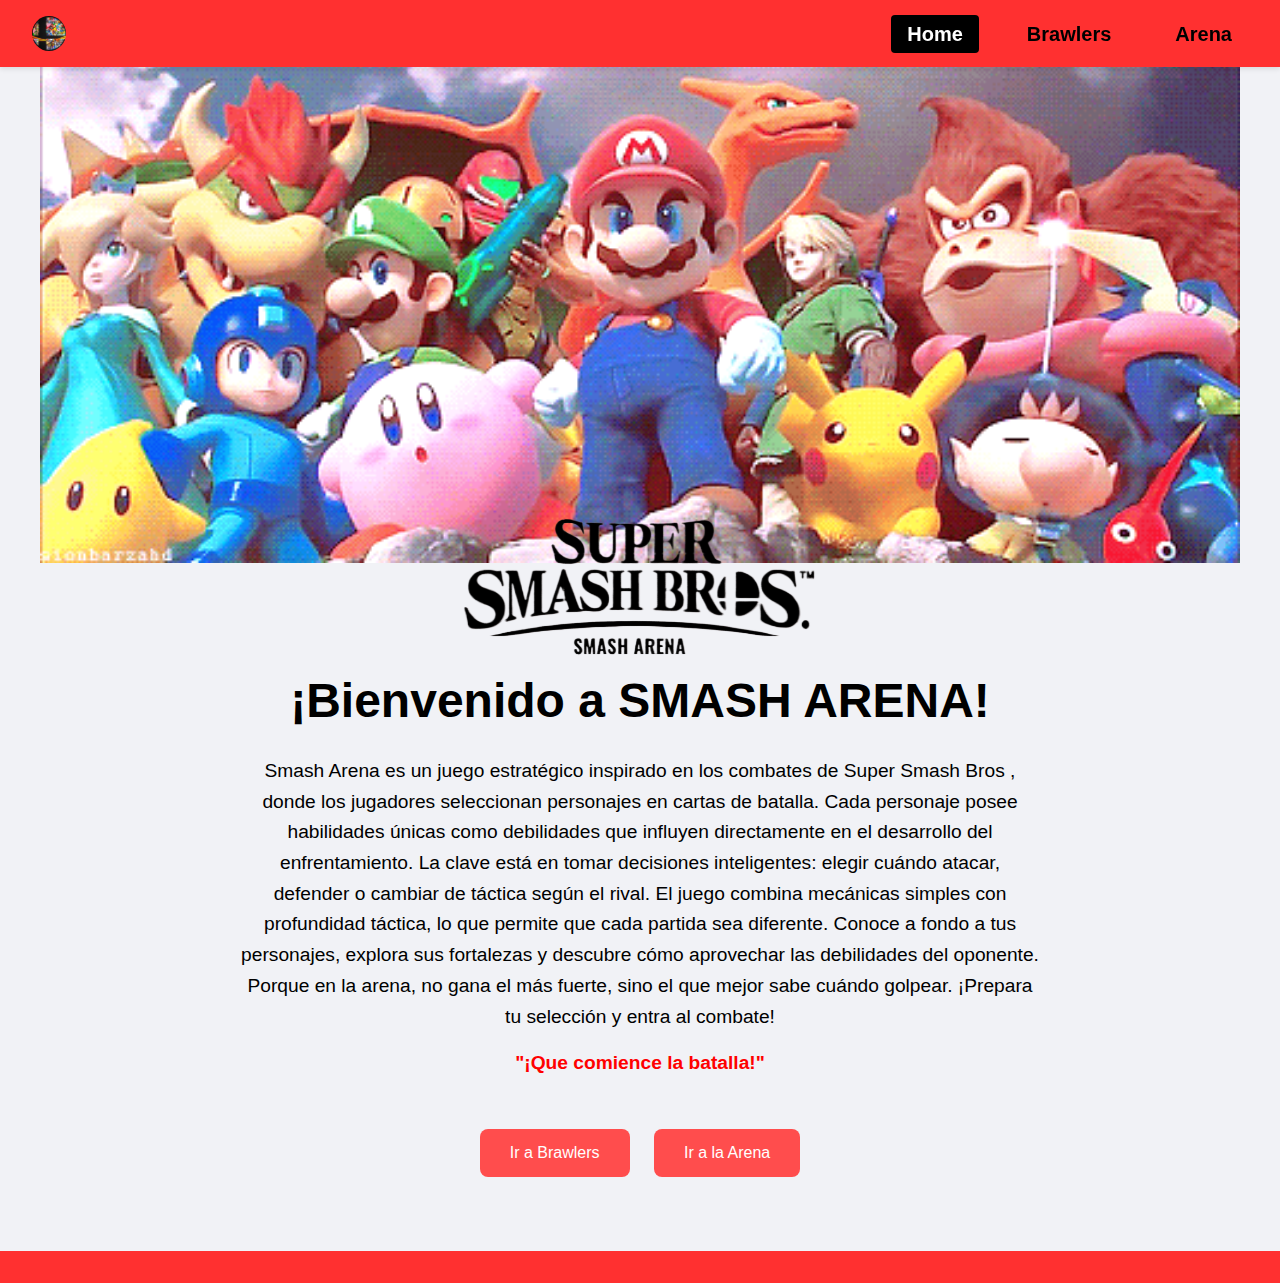
<file: index.html>
<!DOCTYPE html>
<html lang="es">
<head>
    <meta charset="UTF-8">
    <meta name="viewport" content="width=device-width, initial-scale=1.0">
    <title>SMASHARENA - Home</title>
    <link rel="stylesheet" href="src/css/styles.css">
    <script src="src/js/main.js" defer></script>
</head>
<body id="home-page">
    <header>
        <div class="logo-container">
            <img src="/img/miniLogo.png" alt="SMASHARENA Logo" class="logo">
        </div>
        <nav>
            <ul class="menu">
                <li class="smash-nav-item2"><a href="index.html" class="active">Home</a></li>
                <li class="smash-nav-item"><a href="brawlers.html">Brawlers</a></li>
                <li class="smash-nav-item"><a href="arena.html">Arena</a></li>
            </ul>
        </nav>
        <div class="hamburger">
            <div class="bar"></div>
            <div class="bar"></div>
            <div class="bar"></div>
        </div>
    </header>

    <main class="home-content">
        <div class="hero">
            <img src="/img/wallpaperindex.gif" alt="SMASHARENA Logo" class="hero-logo">
            <img src="/img/logoooo.webp" alt="SMASHARENA Logo" class="hero-logo-2">
            <div class="welcome-text">
                <h1>¡Bienvenido a SMASH ARENA!</h1>
                <p>Smash Arena es un juego estratégico inspirado en los combates de Super Smash Bros , donde los jugadores seleccionan personajes en cartas de batalla. Cada personaje posee habilidades únicas como debilidades que influyen directamente en el desarrollo del enfrentamiento. La clave está en tomar decisiones inteligentes: elegir cuándo atacar, defender o cambiar de táctica según el rival.
                    El juego combina mecánicas simples con profundidad táctica, lo que permite que cada partida sea diferente. Conoce a fondo a tus personajes, explora sus fortalezas y descubre cómo aprovechar las debilidades del oponente.
                    Porque en la arena, no gana el más fuerte, sino el que mejor sabe cuándo golpear.
                    ¡Prepara tu selección y entra al combate!<br></p>
                    <p class="redletter">"¡Que comience la batalla!"</p>
                    <nav-buttons></nav-buttons>
            </div>
        </div>
    </main>
    
    <footer></footer>

</body>
</html>
</file>
<file: src/css/styles.css>
:root {
  --primary-color: #000000;
  --secondary-color: #5352ed;
  --dark-color: #ff3030;
  --light-color: #f1f2f6;
  --success-color: #2ed573;
  --warning-color: #ffa502;
  --danger-color: #ff4757;
  --card-bg: #fff;
  --card-shadow: 0 4px 8px rgba(0, 0, 0, 0.1);
  --transition: all 0.3s ease;
}

* {
  margin: 0;
  padding: 0;
  box-sizing: border-box;
}

body {
  font-family: "Segoe UI", Tahoma, Geneva, Verdana, sans-serif;
  line-height: 1.6;
  background-color: var(--light-color);
  color: var(--dark-color);
}

a {
  text-decoration: none;
  color: inherit;
}

ul {
  list-style: none;
}

img {
  max-width: 100%;
}

/* Header Styles */
header {
  display: flex;
  justify-content: space-between;
  align-items: center;
  padding: 1rem 2rem;
  background-color: var(--dark-color);
  color: white;
  position: sticky;
  top: 0;
  z-index: 100;
  box-shadow: 0 2px 5px rgba(0, 0, 0, 0.1);
}

.logo-container {
  display: flex;
  align-items: center;
}

.logo {
  height: 35px;
  border-radius: 50%;
  margin-right: 1rem;
}

.menu {
  display: flex;
  gap: 2rem;
}

.menu a {
  padding: 0.5rem 1rem;
  border-radius: 4px;
  transition: var(--transition);
}

.menu a:hover {
  background-color: rgba(255, 255, 255, 0.1);
}

.menu a.active {
  background-color: var(--primary-color);
  color: white;
}

.hamburger {
  display: none;
  flex-direction: column;
  cursor: pointer;
}
.smash-header {
  background-color: #ff3333;
  color: white;
  padding: 10px 20px;
  display: flex;
  justify-content: space-between;
  align-items: center;
  width: 100%;
  box-sizing: border-box;
  box-shadow: 0 4px 10px rgba(0, 0, 0, 0.2);
}

.smash-logo {
  width: 50px;
  height: 50px;
  transition: transform 0.3s;
}

.smash-logo:hover {
  transform: scale(1.1);
}

.smash-nav {
  display: flex;
  gap: 50px;
}

.smash-nav-item {
  font-size: 20px;
  font-weight: bold;
  color: black;
  text-decoration: none;
  position: relative;
  transition: color 0.3s;
}

.smash-nav-item:hover {
  color: white;
}

.smash-nav-item::after {
  content: "";
  position: absolute;
  bottom: -5px;
  left: 0;
  width: 0;
  height: 3px;
  background-color: white;
  transition: width 0.3s;
}

.smash-nav-item:hover::after {
  width: 100%;
}

.smash-nav {
  display: flex;
  gap: 50px;
}

.smash-nav-item2 {
  font-size: 20px;
  font-weight: bold;
  color: black;
  text-decoration: none;
  position: relative;
  transition: color 0.3s;
}

.smash-nav-item2:hover {
  color: white;
}

.smash-nav-item2::after {
  content: "";
  position: absolute;
  bottom: -5px;
  left: 0;
  width: 0;
  height: 3px;
  transition: width 0.3s;
}

.smash-nav-item2:hover::after {
  width: 100%;
}

.bar {
  width: 25px;
  height: 3px;
  background-color: white;
  margin: 3px 0;
  transition: var(--transition);
}

main {
  padding: 2rem;
  min-height: calc(100vh - 140px);
}

.page-title {
  text-align: center;
  margin-bottom: 2rem;
  color: var(--primary-color);
  font-size: 2.5rem;
}

/* Home Page Styles */
.home-content {
  display: flex;
  flex-direction: column;
  align-items: center;
  text-align: center;
}

.hero {
  display: flex;
  flex-direction: column;
  align-items: center;
  max-width: 1200px;
  margin: -40px;
}

.hero-logo {
  width: 1200px;
  margin-bottom: 2rem;
  margin-bottom: 50px;
}

.hero-logo-2 {
  position: absolute;
  max-width: 400px;
  margin-top: 450px;
}

.welcome-text {
  max-width: 800px;
  margin-bottom: 2rem;
  margin-top: 50px;
  color: #000000;
}

.welcome-text h1 {
  font-size: 3rem;
  margin-bottom: 1rem;
  color: var(--primary-color);
}

.welcome-text p {
  font-size: 1.2rem;
  margin-bottom: 1rem;
}

.cta-buttons {
  display: flex;
  gap: 1rem;
  justify-content: center;
  margin-top: 2rem;
}

.btn {
  padding: 0.8rem 1.5rem;
  border: none;
  border-radius: 4px;
  cursor: pointer;
  font-weight: bold;
  transition: var(--transition);
  background-color: var(--dark-color);
  color: white;
  display: inline-block;
}

.btn:hover {
  transform: translateY(-3px);
  box-shadow: 0 4px 8px rgba(0, 0, 0, 0.2);
}

.btn-primary {
  background-color: var(--primary-color);
}

/* Footer Styles */
footer {
  text-align: center;
  padding: 1rem;
  background-color: var(--dark-color);
  color: white;
}

/* Loading and Error Styles */
.loading,
.error {
  text-align: center;
  padding: 2rem;
  font-size: 1.2rem;
}

.redletter {
  font-weight: 900;
  color: red;
}

.error {
  color: var(--danger-color);
}

/* Responsive Styles */
@media (max-width: 1024px) {
  .hero-logo {
    width: 100%;
  }

  .hero-logo-2 {
    max-width: 300px;
    margin-top: 300px;
  }

  .welcome-text h1 {
    font-size: 2.5rem;
  }
}

@media (max-width: 768px) {
  header {
    flex-direction: column;
    align-items: flex-start;
  }

  .menu {
    display: none;
    flex-direction: column;
    width: 100%;
    background-color: var(--dark-color);
    margin-top: 1rem;
  }

  .menu a {
    padding: 1rem;
    width: 100%;
  }

  .menu.active {
    display: flex;
  }

  .hamburger {
    display: flex;
    margin-left: auto;
  }

  .hero {
    margin: 0;
    padding: 1rem;
  }

  .hero-logo {
    width: 100%;
  }

  .hero-logo-2 {
    position: static;
    max-width: 250px;
    margin-top: 20px;
  }

  .welcome-text {
    margin: 2rem 1rem;
  }

  .cta-buttons {
    flex-direction: column;
    width: 100%;
    gap: 0.5rem;
  }

  .btn {
    width: 100%;
    text-align: center;
  }
}

@media (max-width: 480px) {
  .welcome-text h1 {
    font-size: 2rem;
  }

  .welcome-text p {
    font-size: 1rem;
  }

  .page-title {
    font-size: 2rem;
  }

  .hero-logo-2 {
    max-width: 200px;
  }
}
</file>
